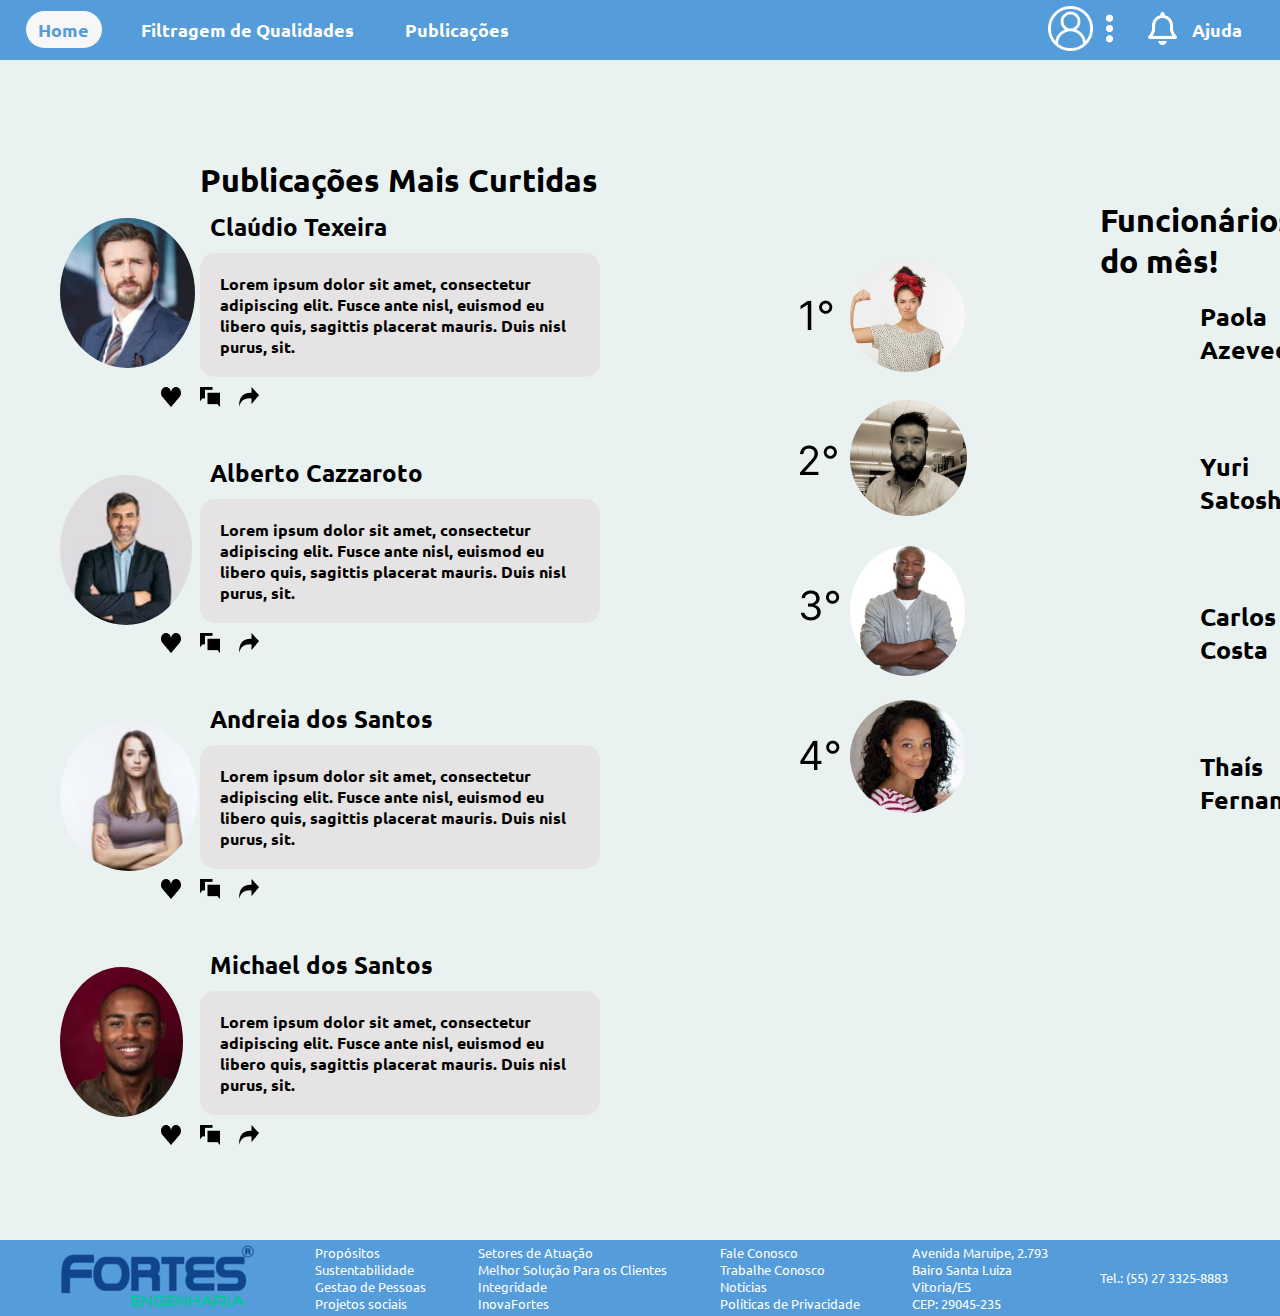
<file: index.html>
<!DOCTYPE html>
<html>

<head>
    <meta charset="UTF-8" />
    <meta name="viewport" content="width=device-width, initial-scale=1.0" />
    <title>Banco de Talentos</title>
    <link rel="stylesheet" href="index.css" />
    <link rel="preconnect" href="https://fonts.googleapis.com" />
    <link rel="preconnect" href="https://fonts.gstatic.com" crossorigin />
    <link href="https://fonts.googleapis.com/css2?family=Ubuntu:wght@300&display=swap" rel="stylesheet" />
</head>

<body>
    <nav>
        <ul>
            <a href="index.html">
                <li id="home">Home</li>
            </a>
            <a href="html/filtragem.html">
                <li id="filtragem">Filtragem de Qualidades</li>
            </a>
            <a href="html/publicacoes.html" id="publicacoes">
                <li id="publicacoes">Publicações</li>
            </a>
        </ul>

        <ul>
            <a href="html/perfil.html">
                <img src="img/avatar.png" alt="avatar" id="avatar" />
            </a>
            <a href="html/perfil.html">
                <img src="img/dots.png" alt="dots" id="dots" />
            </a>
            <a href="">
                <img src="img/bell.png" alt="bell" id="bell" />
            </a>
            <a href="html/ajuda.html">
                <li>Ajuda</li>
            </a>
        </ul>
    </nav>


    <main>
        <!-- Perfil 1 -->
        <img src="img/images 3.png" alt="" id="usuario">
        <div class="container-1">
            <h1 class="title">Publicações Mais Curtidas</h1>
            <h2 class="post-author">Claúdio Texeira</h2>
            <div class="post">
                <div class="post-content">
                    <p>Lorem ipsum dolor sit amet, consectetur adipiscing elit. Fusce ante nisl, euismod eu libero quis,
                        sagittis
                        placerat mauris. Duis nisl purus, sit.</p>
                </div>
            </div><!-- post -->
            <div class="icons">
                <img src="img/🦆 icon _heart_.png" alt="icon" id="coracao">
                <img src="img/🦆 icon _chat_.png" alt="icon" id="chat">
                <img src="img/🦆 icon _share_.png" alt="icon" id="share">
            </div><!-- icons -->
        </div><!-- container -->

        <!-- Perfil 2 -->
        <div class="feed-2">
            <img src="img/images 4.png" alt="" id="usuario-2">
            <div class="container-1">
                <h2 class="post-author">Alberto Cazzaroto</h2>
                <div class="post">
                    <div class="post-content">
                        <p>Lorem ipsum dolor sit amet, consectetur adipiscing elit. Fusce ante nisl, euismod eu libero
                            quis,
                            sagittis placerat mauris. Duis nisl purus, sit.</p>
                    </div>
                </div><!-- post -->
                <div class="icons">
                    <img src="img/🦆 icon _heart_.png" alt="icon" id="coracao">
                    <img src="img/🦆 icon _chat_.png" alt="icon" id="chat">
                    <img src="img/🦆 icon _share_.png" alt="icon" id="share">
                </div><!-- icons -->
            </div><!-- container -->
        </div>

        <!-- Perfil 3 -->
        <div class="feed-3">
            <img src="img/images 2.png" alt="" id="usuario-2">
            <div class="container-1">
                <h2 class="post-author">Andreia dos Santos</h2>
                <div class="post">
                    <div class="post-content">
                        <p>Lorem ipsum dolor sit amet, consectetur adipiscing elit. Fusce ante nisl, euismod eu libero
                            quis,
                            sagittis placerat mauris. Duis nisl purus, sit.</p>
                    </div>
                </div><!-- post -->
                <div class="icons">
                    <img src="img/🦆 icon _heart_.png" alt="icon" id="coracao">
                    <img src="img/🦆 icon _chat_.png" alt="icon" id="chat">
                    <img src="img/🦆 icon _share_.png" alt="icon" id="share">
                </div><!-- icons -->
            </div><!-- container -->
        </div>

        <!-- Perfil 4 -->
        <div class="feed-4">
            <img src="img/images 5.png" alt="" id="usuario-2">
            <div class="container-1">
                <h2 class="post-author">Michael dos Santos</h2>
                <div class="post">
                    <div class="post-content">
                        <p>Lorem ipsum dolor sit amet, consectetur adipiscing elit. Fusce ante nisl, euismod eu libero
                            quis,
                            sagittis placerat mauris. Duis nisl purus, sit.</p>
                    </div>
                </div><!-- post -->
                <div class="icons">
                    <img src="img/🦆 icon _heart_.png" alt="icon" id="coracao">
                    <img src="img/🦆 icon _chat_.png" alt="icon" id="chat">
                    <img src="img/🦆 icon _share_.png" alt="icon" id="share">
                </div><!-- icons -->
            </div><!-- container -->
        </div>

        <!-- Funcionários do mês -->
        <div class="premiados">
            <h1 class="titulo-2">Funcionários do mês!</h1>
            <img src="img/1°.png" alt="numero" class="numero">
            <img src="img/image 2.png" alt="funcionario-1" class="funcionario-1">
            <h3 class="primeiro-nome">Paola Azevedo</h3>
        </div>

        <div class="premiados-1">
            <img src="img/2°.png" alt="numero" class="numero-2">
            <img src="img/image 2 (1).png" alt="funcionario-1" class="funcionario-2">
            <h3 class="segundo-nome">Yuri Satoshi</h3>
        </div>

        <div class="premiados-2">
            <img src="img/3°.png" alt="numero" class="numero-3">
            <img src="img/istockphoto-454972305-612x612 1.png" alt="funcionario-1" class="funcionario-3">
            <h3 class="terceiro-nome">Carlos Costa</h3>
        </div>

        <div class="premiados-3">
            <img src="img/4°.png" alt="numero" class="numero-4">
            <img src="img/download 1.png" alt="funcionario-1" class="funcionario-4">
            <h3 class="quarto-nome">Thaís Fernandes</h3>
        </div>
    </main>





    <footer>
        <ul>
            <a href="https://fortes.ind.br/" target="_blank">
                <img src="img/fortes.png" alt="logo fortes" id="fortes" />
            </a>
        </ul>

        <ul>
            <li>Propósitos</li>
            <li>Sustentabilidade</li>
            <li>Gestao de Pessoas</li>
            <li>Projetos sociais</li>
        </ul>

        <ul>
            <li>Setores de Atuação</li>
            <li>Melhor Solução Para os Clientes</li>
            <li>Integridade</li>
            <li>InovaFortes</li>
        </ul>

        <ul>
            <li>Fale Conosco</li>
            <li>Trabalhe Conosco</li>
            <li>Notícias</li>
            <li>Políticas de Privacidade</li>
        </ul>

        <ul>
            <li>Avenida Maruipe, 2.793</li>
            <li>Bairo Santa Luiza</li>
            <li>Vitoria/ES</li>
            <li>CEP: 29045-235</li>
        </ul>

        <ul>
            <li>Tel.: (55) 27 3325-8883</li>
        </ul>
    </footer>

    <script src="index.js"></script>
</body>

</html>
</file>
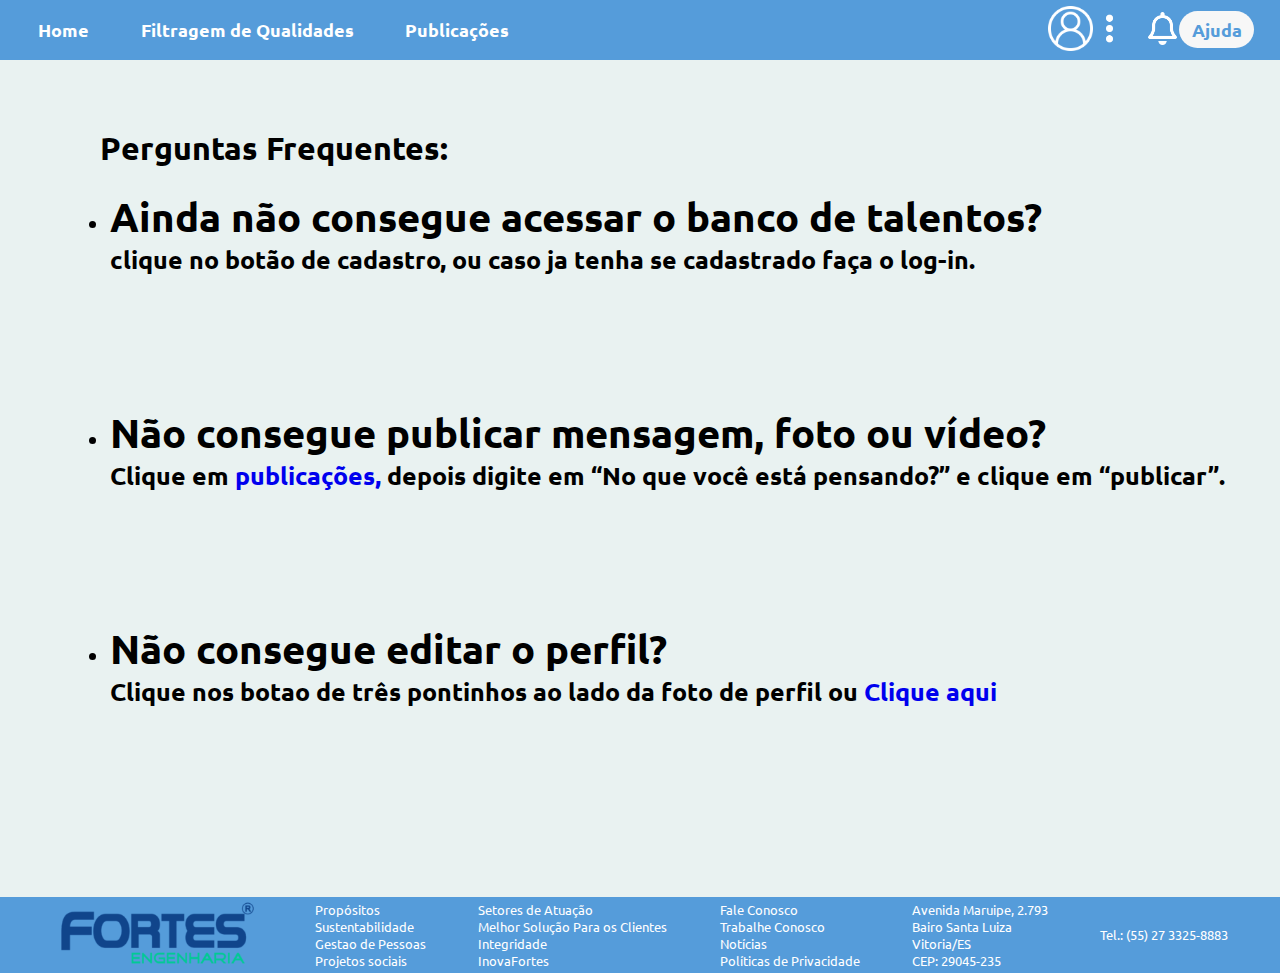
<file: html/ajuda.html>
<!DOCTYPE html>
<html>

<head>
    <meta charset="UTF-8">
    <meta name="viewport" content="width=device-width, initial-scale=1.0">
    <title>Banco de Talentos</title>
    <link rel="stylesheet" href="../css/ajuda.css">
    <link rel="preconnect" href="https://fonts.googleapis.com">
    <link rel="preconnect" href="https://fonts.gstatic.com" crossorigin>
    <link href="https://fonts.googleapis.com/css2?family=Ubuntu:wght@300&display=swap" rel="stylesheet">
</head>

<body>

    <nav>
        <ul>
            <a href="../index.html">
                <li id="home">Home</li>
            </a>
            <a href="../html/filtragem.html">
                <li id="filtragem">Filtragem de Qualidades</li>
            </a>
            <a href="../html/publicacoes.html" id="publicacoes">
                <li id="publicacoes">Publicações</li>
            </a>
        </ul>

        <ul>
            <a href="../html/perfil.html">
                <img src="../img/avatar.png" alt="avatar" id="avatar">
            </a>
            <a href="../html/perfil.html">
                <img src="../img/dots.png" alt="dots" id="dots">
            </a>
            <a href="">
                <img src="../img/bell.png" alt="bell" id="bell">
            </a>
            <a href="../html/ajuda.html">
                <li id="ajuda">Ajuda</li>
            </a>
        </ul>
    </nav>

    <main>
        <h1 class="titulo">Perguntas Frequentes:</h1>
        <div class="duvida-1">
            <ul>
                <li>
                    <h1>Ainda não consegue acessar o banco de talentos?</h1>
                </li>
            </ul>
            <h3 class="texto-1">
                clique no botão de cadastro, ou caso ja tenha se cadastrado faça o
                log-in.
            </h3>
        </div>

        <div class="duvida-2">
            <ul>
                <li>
                    <h1>Não consegue publicar mensagem, foto ou vídeo?</h1>
                </li>
            </ul>
            <h3 class="texto-2">
                Clique em <a href="../html/publicacoes.html">publicações,</a> depois digite em “No que você
                está pensando?” e clique em “publicar”.
            </h3>
        </div>

        <div class="duvida-3">
            <ul>
                <li>
                    <h1>Não consegue editar o perfil?</h1>
                </li>
            </ul>
            <h3 class="texto-3">
                Clique nos botao de três pontinhos ao lado da foto de perfil ou
                <a href="../html/perfil.html">Clique aqui</a>
            </h3>
        </div>
    </main>

    <footer>
        <ul>
            <a href="https://fortes.ind.br/" target="_blank">
                <img src="../img/fortes.png" alt="logo fortes" id="fortes">
            </a>
        </ul>

        <ul>
            <li>Propósitos</li>
            <li>Sustentabilidade</li>
            <li>Gestao de Pessoas</li>
            <li>Projetos sociais</li>
        </ul>

        <ul>
            <li>Setores de Atuação</li>
            <li>Melhor Solução Para os Clientes</li>
            <li>Integridade</li>
            <li>InovaFortes</li>
        </ul>

        <ul>
            <li>Fale Conosco</li>
            <li>Trabalhe Conosco</li>
            <li>Notícias</li>
            <li>Políticas de Privacidade</li>
        </ul>

        <ul>
            <li>Avenida Maruipe, 2.793</li>
            <li>Bairo Santa Luiza</li>
            <li>Vitoria/ES</li>
            <li>CEP: 29045-235</li>
        </ul>

        <ul>
            <li>Tel.: (55) 27 3325-8883</li>
        </ul>
    </footer>

    <script src="../index.js"></script>
</body>

</html>
</file>
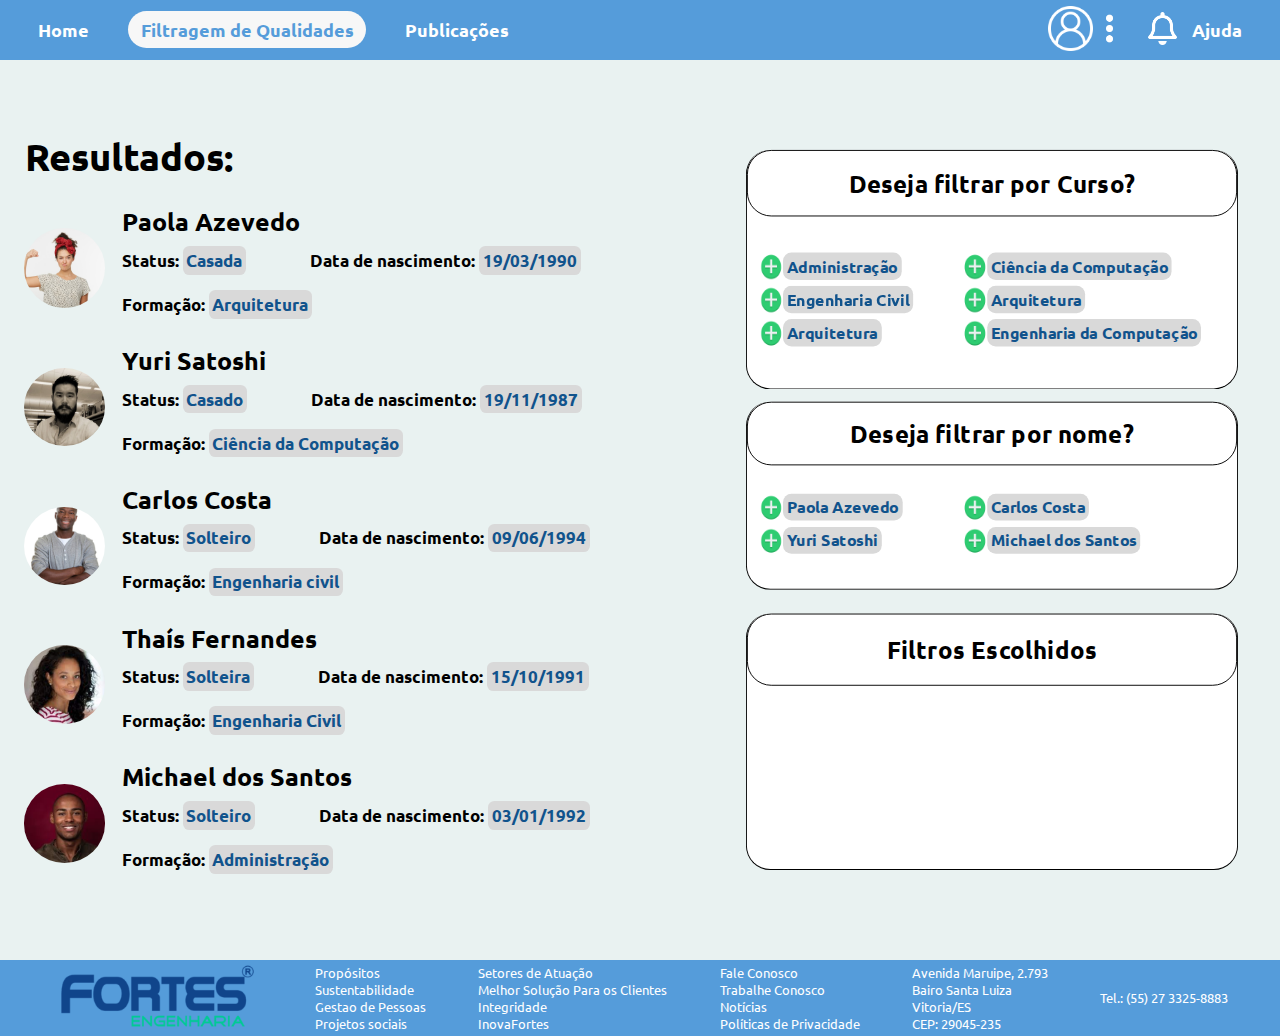
<file: html/filtragem.html>
<!DOCTYPE html>
<html>

<head>
    <meta charset="UTF-8">
    <meta name="viewport" content="width=device-width, initial-scale=1.0">
    <title>Banco de Talentos</title>
    <link rel="stylesheet" href="../css/filtragem.css">
    <link rel="preconnect" href="https://fonts.googleapis.com">
    <link rel="preconnect" href="https://fonts.gstatic.com" crossorigin>
    <link href="https://fonts.googleapis.com/css2?family=Ubuntu:wght@300&display=swap" rel="stylesheet">
</head>

<body>

    <nav>
        <ul>
            <a href="../index.html">
                <li id="home">Home</li>
            </a>
            <a href="../html/filtragem.html">
                <li id="filtragem">Filtragem de Qualidades</li>
            </a>
            <a href="../html/publicacoes.html" id="publicacoes">
                <li id="publicacoes">Publicações</li>
            </a>
        </ul>

        <ul>
            <a href="../html/perfil.html">
                <img src="../img/avatar.png" alt="avatar" id="avatar">
            </a>
            <a href="../html/perfil.html">
                <img src="../img/dots.png" alt="dots" id="dots">
            </a>
            <a href="">
                <img src="../img/bell.png" alt="bell" id="bell">
            </a>
            <a href="../html/ajuda.html">
                <li>Ajuda</li>
            </a>
        </ul>
    </nav>

    <main>
        <div id="esquerda-main">
            <div id="titulo">
                <h1>Resultados:</h1>
            </div>
            <div class="resultados">
                <div class="foto-resultado">
                    <img src="../img/foto-paola.png" alt="">
                </div>
                <div class="direita-resultado">
                    <div class="nome-resultado">
                        <h3>Paola Azevedo</h3>
                    </div>
                    <div class="info-resultado">
                        <p>Status:
                        <p class="info">Casada</p>
                        </p>
                        <p>Data de nascimento:
                        <p class="info" id="data">19/03/1990</p>
                        </p>
                        <p>Formação:
                        <p class="info">Arquitetura</p>
                        </p>
                    </div>
                </div>
            </div>
            <div class="resultados">
                <div class="foto-resultado">
                    <img src="../img/foto-yuri.png" alt="">
                </div>
                <div class="direita-resultado">
                    <div class="nome-resultado">
                        <h3>Yuri Satoshi</h3>
                    </div>
                    <div class="info-resultado">
                        <p>Status:
                        <p class="info">Casado</p>
                        </p>
                        <p>Data de nascimento:
                        <p class="info" id="data">19/11/1987</p>
                        </p>
                        <p>Formação:
                        <p class="info">Ciência da Computação</p>
                        </p>
                    </div>
                </div>
            </div>
            <div class="resultados">
                <div class="foto-resultado">
                    <img src="../img/foto-carlos.png" alt="">
                </div>
                <div class="direita-resultado">
                    <div class="nome-resultado">
                        <h3>Carlos Costa</h3>
                    </div>
                    <div class="info-resultado">
                        <p>Status:
                        <p class="info">Solteiro</p>
                        </p>
                        <p>Data de nascimento:
                        <p class="info" id="data">09/06/1994</p>
                        </p>
                        <p>Formação:
                        <p class="info">Engenharia civil</p>
                        </p>
                    </div>
                </div>
            </div>
            <div class="resultados">
                <div class="foto-resultado">
                    <img src="../img/foto-thais.png" alt="">
                </div>
                <div class="direita-resultado">
                    <div class="nome-resultado">
                        <h3>Thaís Fernandes</h3>
                    </div>
                    <div class="info-resultado">
                        <p>Status:
                        <p class="info">Solteira</p>
                        </p>
                        <p>Data de nascimento:
                        <p class="info" id="data">15/10/1991</p>
                        </p>
                        <p>Formação:
                        <p class="info">Engenharia Civil</p>
                        </p>
                    </div>
                </div>
            </div>
            <div class="resultados">
                <div class="foto-resultado">
                    <img src="../img/foto-michael.png" alt="">
                </div>
                <div class="direita-resultado">
                    <div class="nome-resultado">
                        <h3>Michael dos Santos</h3>
                    </div>
                    <div class="info-resultado">
                        <p>Status:
                        <p class="info">Solteiro</p>
                        </p>
                        <p>Data de nascimento:
                        <p class="info" id="data">03/01/1992</p>
                        </p>
                        <p>Formação:
                        <p class="info">Administração</p>
                        </p>
                    </div>
                </div>
            </div>
        </div>

        <div id="direita-main">
            <div id="filtros-curso">
                <div class="filtrar">
                    <h1>Deseja filtrar por Curso?</h1>
                </div>
                <div class="opcoes">
                    <div class="esquerda">
                        <div>
                            <img src="../img/add.png" alt="" class="add">
                            <p class="item">Administração</p>
                        </div>
                        <div>
                            <img src="../img/add.png" alt="" class="add">
                            <p class="item">Engenharia Civil</p>
                        </div>
                        <div>
                            <img src="../img/add.png" alt="" class="add">
                            <p class="item">Arquitetura</p>
                        </div>
                    </div>
                    <div class="direita">
                        <div>
                            <img src="../img/add.png" alt="" class="add">
                            <p class="item">Ciência da Computação</p>
                        </div>
                        <div>
                            <img src="../img/add.png" alt="" class="add">
                            <p class="item">Arquitetura</p>
                        </div>
                        <div>
                            <img src="../img/add.png" alt="" class="add">
                            <p class="item">Engenharia da Computação</p>
                        </div>
                    </div>
                </div>
            </div>
            <div id="filtros-nome">
                <div class="filtrar-nome">
                    <h1>Deseja filtrar por nome?</h1>
                </div>
                <div class="opcoes">
                    <div class="esquerda">
                        <div>
                            <img src="../img/add.png" alt="" class="add">
                            <p class="item">Paola Azevedo</p>
                        </div>
                        <div>
                            <img src="../img/add.png" alt="" class="add">
                            <p class="item">Yuri Satoshi</p>
                        </div>
                    </div>
                    <div class="direita">
                        <div>
                            <img src="../img/add.png" alt="" class="add">
                            <p class="item">Carlos Costa</p>
                        </div>
                        <div>
                            <img src="../img/add.png" alt="" class="add">
                            <p class="item">Michael dos Santos
                            </p>
                        </div>
                    </div>
                </div>
            </div>
            <div id="resultado-filtros">
                <div class="resultado-titulo">
                    <h1>Filtros Escolhidos</h1>
                </div>
                <span>
                    <div id="esquerda-span">

                    </div>
                    <div id="direita-span">

                    </div>
                </span>
            </div>
        </div>
    </main>
    <footer>
        <ul>
            <a href="https://fortes.ind.br/" target="_blank">
                <img src="../img/fortes.png" alt="logo fortes" id="fortes">
            </a>
        </ul>

        <ul>
            <li>Propósitos</li>
            <li>Sustentabilidade</li>
            <li>Gestao de Pessoas</li>
            <li>Projetos sociais</li>
        </ul>

        <ul>
            <li>Setores de Atuação</li>
            <li>Melhor Solução Para os Clientes</li>
            <li>Integridade</li>
            <li>InovaFortes</li>
        </ul>

        <ul>
            <li>Fale Conosco</li>
            <li>Trabalhe Conosco</li>
            <li>Notícias</li>
            <li>Políticas de Privacidade</li>
        </ul>

        <ul>
            <li>Avenida Maruipe, 2.793</li>
            <li>Bairo Santa Luiza</li>
            <li>Vitoria/ES</li>
            <li>CEP: 29045-235</li>
        </ul>

        <ul>
            <li>Tel.: (55) 27 3325-8883</li>
        </ul>
    </footer>

    <script src="../index.js"></script>
</body>

</html>
</file>
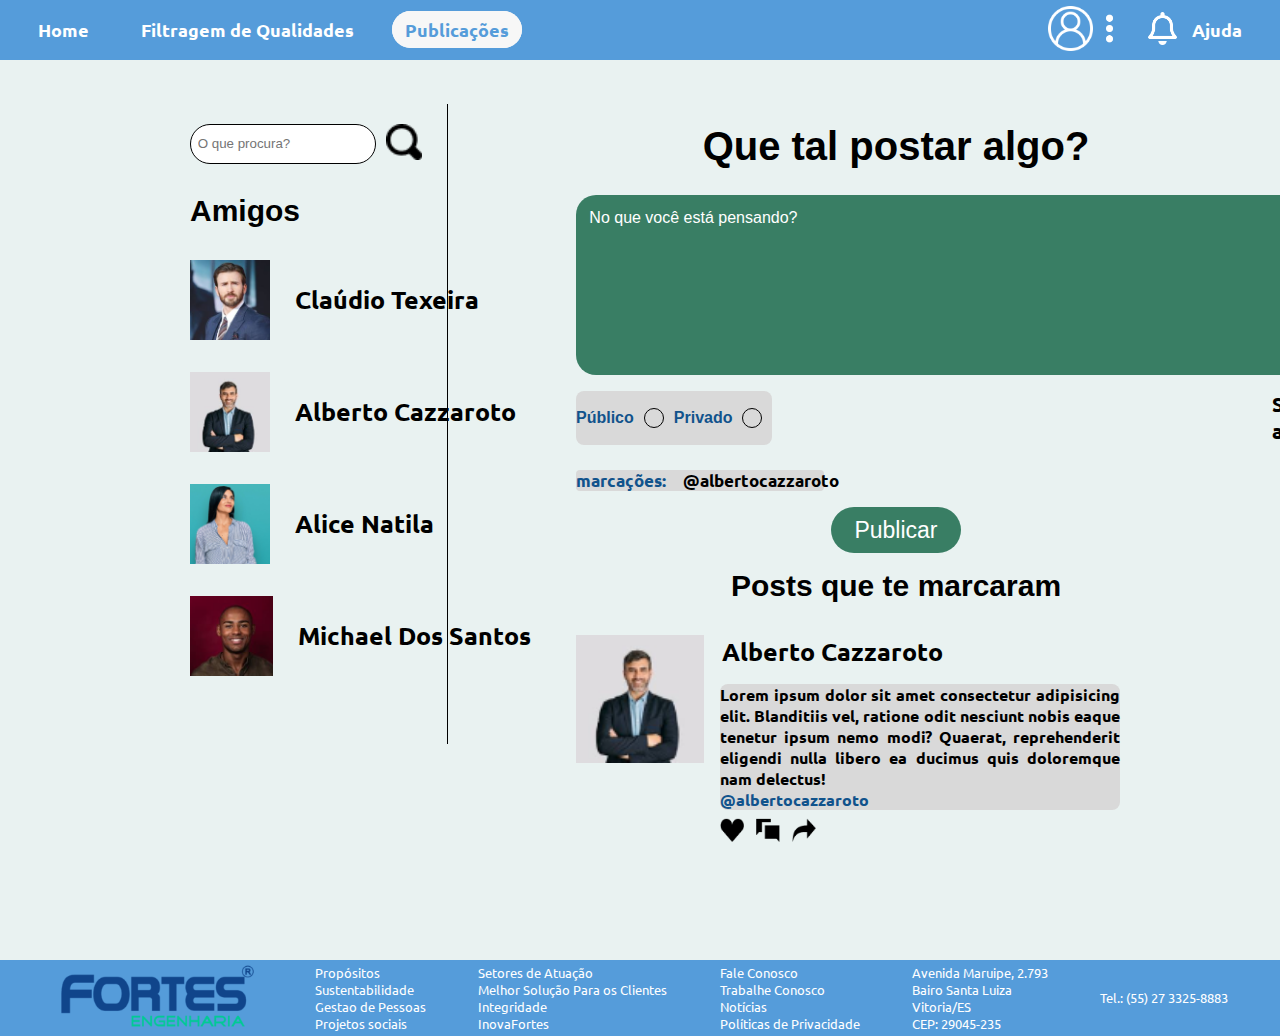
<file: html/publicacoes.html>
<!DOCTYPE html>
<html>

<head>
    <meta charset="UTF-8">
    <meta name="viewport" content="width=device-width, initial-scale=1.0">
    <title>Banco de Talentos</title>
    <link rel="stylesheet" href="../css/publicacoes.css">
    <link rel="preconnect" href="https://fonts.googleapis.com">
    <link rel="preconnect" href="https://fonts.gstatic.com" crossorigin>
    <link href="https://fonts.googleapis.com/css2?family=Ubuntu:wght@300&display=swap" rel="stylesheet">
</head>

<body>

    <nav>
        <ul>
            <a href="../index.html">
                <li id="home">Home</li>
            </a>
            <a href="../html/filtragem.html">
                <li id="filtragem">Filtragem de Qualidades</li>
            </a>
            <a href="../html/publicacoes.html" id="publicacoes">
                <li id="publicacoes">Publicações</li>
            </a>
        </ul>

        <ul>
            <a href="../html/perfil.html">
                <img src="../img/avatar.png" alt="avatar" id="avatar">
            </a>
            <a href="../html/perfil.html">
                <img src="../img/dots.png" alt="dots" id="dots">
            </a>
            <a href="">
                <img src="../img/bell.png" alt="bell" id="bell">
            </a>
            <a href="../html/ajuda.html">
                <li id="ajuda">Ajuda</li>
            </a>
        </ul>
    </nav>

    <main>

        <section id="amigos">
            <div class="linha-vertical"></div>

            <div class="bloco">
                <div class="pesquisar">
                    <input type="text" id="search-input" placeholder="O que procura?">
                    <img src="../img/pesquisar.png" alt="">
                </div>
                <h3>Amigos</h3>


                <div class="fotos">
                    <img src="../img/claudio.png" alt="">
                    <div class="nome">
                        <h2>Claúdio Texeira</h2>
                    </div>
                </div>

                <div class="fotos">
                    <img src="../img/alberto.png" alt="">
                    <div class="nome">
                        <h2>Alberto Cazzaroto</h2>
                    </div>
                </div>

                <div class="fotos">
                    <img src="../img/alice.png" alt="">
                    <div class="nome">
                        <h2>Alice Natila</h2>
                    </div>
                </div>

                <div class="fotos">
                    <img src="../img/michael.png" alt="">
                    <div class="nome">
                        <h2>Michael Dos Santos</h2>
                    </div>
                </div>
            </div>



        </section>




        <section id="publicar">
            <div class="bloco">
                <div class="bloco1">
                    <h2>Que tal postar algo?</h2>
                    <input type="text" placeholder="No que você está pensando? ">
                </div>
                <div class="checkbox">

                    <div class="checkbox1">
                        <label for="public-checkbox" class="checkbox-label">
                            <span class="label-text">Público</span>
                            <input type="radio" id="public-checkbox" name="privacy" value="public">
                            <span class="checkmark"></span>
                            <span class="checkmark-center"></span>
                        </label>

                        <label for="private-checkbox" class="checkbox-label">
                            <span class="label-text">Privado</span>
                            <input type="radio" id="private-checkbox" name="privacy" value="private">
                            <span class="checkmark"></span>
                            <span class="checkmark-center"></span>
                        </label>
                    </div>

                    <h2>Selecionar arquivo</h2>
                    <img src="../img/arquivo.png" alt="" onclick="openFileSelection()">
                    <input type="file" id="file-input" style="display: none;">
                </div>

                <div class="marcação">
                    <h6 class="marcações"> marcações:</h6>
                    <h6>@albertocazzaroto</h6>
                </div>

                <div id="botao-container">
                    <button id="btn-publicar">Publicar</button>
                </div>


                <div class="posts">
                    <h4>Posts que te marcaram </h4>

                    <div class="descricao">
                        <img src="../img/alberto.png" alt="">
                        <div class="text">
                            <h3>Alberto Cazzaroto</h3>
                            <div class="descricao1">
                                <p>Lorem ipsum dolor sit amet consectetur adipisicing elit. Blanditiis vel, ratione odit
                                    nesciunt nobis eaque tenetur ipsum nemo modi? Quaerat, reprehenderit eligendi nulla
                                    libero ea ducimus quis doloremque nam delectus!</p>
                                <p id="arroba">
                                    @albertocazzaroto
                                </p>
                            </div>

                        </div>

                    </div>

                </div>

            </div>

            <div class="imagens">
                <img src="../img/curtida.png" alt="">
                <img src="../img/comentario.png" alt="">
                <img src="../img/compartilhar.png" alt="">
            </div>




        </section>



    </main>

    <footer>
        <ul>
            <a href="https://fortes.ind.br/" target="_blank">
                <img src="../img/fortes.png" alt="logo fortes" id="fortes">
            </a>
        </ul>

        <ul>
            <li>Propósitos</li>
            <li>Sustentabilidade</li>
            <li>Gestao de Pessoas</li>
            <li>Projetos sociais</li>
        </ul>

        <ul>
            <li>Setores de Atuação</li>
            <li>Melhor Solução Para os Clientes</li>
            <li>Integridade</li>
            <li>InovaFortes</li>
        </ul>

        <ul>
            <li>Fale Conosco</li>
            <li>Trabalhe Conosco</li>
            <li>Notícias</li>
            <li>Políticas de Privacidade</li>
        </ul>

        <ul>
            <li>Avenida Maruipe, 2.793</li>
            <li>Bairo Santa Luiza</li>
            <li>Vitoria/ES</li>
            <li>CEP: 29045-235</li>
        </ul>

        <ul>
            <li>Tel.: (55) 27 3325-8883</li>
        </ul>
    </footer>

    <script src="../index.js"></script>
</body>

</html>
</file>
<file: index.css>
* {
    padding: 0;
    margin: 0;
    box-sizing: border-box;
    font-family: 'Ubuntu', sans-serif;
}

body {
    background-color: #E9F2F1;
}

nav {
    background-color: #559CDA;
    height: 4.65vw;
    display: flex;
    align-items: center;
    justify-content: space-between;
}

nav #home {
    background-color: #F7F7F7;
    color: #559CDA;
}

nav ul li {
    list-style: none;
    color: #FFFFFF;
    font-weight: bold;
    font-size: 1.4vw;
    padding: 0.5vw 1vw 0.5vw 1vw;
    cursor: pointer;
    border-radius: 10vw;
}

nav ul li:hover {
    transition: .5s;
    background-color: #F7F7F7;
    color: #559CDA;
}

nav #home {
    margin-left: 2vw;
}

nav ul li:not(#publicacoes) {
    margin-right: 2vw;
}

nav ul {
    display: flex;
    flex-direction: row;
    align-items: center;
}

a {
    text-decoration: none;
}

#dots {
    margin-right: 1.5vw;
}

#dots,
#bell {
    height: 2.6vw;
}

#avatar {
    height: 3.5vw;
}

main {
    height: 120vh;
    font-weight: bold;
}

footer {
    display: flex;
    align-items: center;
    justify-content: space-evenly;
    flex-direction: row;
    height: 6vw;
    background-color: #559CDA;
    clear: both;
}

footer ul li {
    list-style: none;
    color: #FFFFFF;
    font-size: 1vw;
}

#fortes {
    height: 5vw;
}


.container-1 {
    margin-top: 100px;
    margin-left: 200px;
}

#usuario {
    float: left;
    margin-left: 60px;
    height: 150px;
    margin-top: 58px;
}

.title {
    margin-bottom: 10px;
}

.post {
    background-color: #E5E3E3;
    border-radius: 15px;
    padding: 20px;
    width: 37%;
}

.post-author {
    margin-bottom: 10px;
    margin-left: 10px;
}

.icons {
    display: flex;
    justify-content: center;
    margin-top: 10px;
    margin-right: 1200px;
}

#coracao,
#chat,
#share {
    margin-left: 19px;
}

#usuario-2 {
    float: left;
    margin-left: 60px;
    height: 150px;
    margin-top: 18px;
}

.feed-2,
.feed-3,
.feed-4 {
    margin-top: -50px;
}

.container-1 {
    margin-top: 100px;
    margin-left: 200px;
    padding: -200px;
}

.titulo-2 {
    position: absolute;
    top: 200px;
    margin-left: 1100px;
}

.funcionario-1 {
    position: absolute;
    top: 260px;
    margin-left: 850px;
}

.primeiro-nome {
    font-size: 25px;
    position: absolute;
    top: 300px;
    margin-left: 1200px;
}

.numero {
    position: absolute;
    top: 300px;
    margin-left: 800px;
}

.funcionario-2 {
    position: absolute;
    top: 400px;
    margin-left: 850px;
}

.segundo-nome {
    font-size: 25px;
    position: absolute;
    top: 450px;
    margin-left: 1200px;
}

.numero-2 {
    position: absolute;
    top: 445px;
    margin-left: 800px;
}

.funcionario-3 {
    position: absolute;
    top: 546px;
    margin-left: 850px;
}

.numero-3 {
    position: absolute;
    top: 590px;
    margin-left: 800px;
}

.terceiro-nome {
    font-size: 25px;
    position: absolute;
    top: 600px;
    margin-left: 1200px;
}

.funcionario-4 {
    position: absolute;
    top: 700px;
    margin-left: 850px;
}

.numero-4 {
    position: absolute;
    top: 740px;
    margin-left: 800px;
}

.quarto-nome {
    font-size: 25px;
    position: absolute;
    top: 750px;
    margin-left: 1200px;
}

.funcionario-1,
.funcionario-2,
.funcionario-3,
.funcionario-4,
#usuario,
#usuario-2 {
    border-radius: 100%;
}
</file>
<file: css/ajuda.css>
* {
    padding: 0;
    margin: 0;
    box-sizing: border-box;
    font-family: "Ubuntu", sans-serif;
}

nav {
    background-color: #559cda;
    height: 4.65vw;
    display: flex;
    align-items: center;
    justify-content: space-between;
}

nav #ajuda {
    border-radius: 10vw;
    background-color: #f7f7f7;
    color: #559cda;
}

nav ul li {
    list-style: none;
    color: #ffffff;
    font-weight: bold;
    font-size: 1.4vw;
    padding: 0.5vw 1vw 0.5vw 1vw;
    cursor: pointer;
    border-radius: 10vw;
}

nav ul li:hover {
    transition: 0.5s;
    background-color: #f7f7f7;
    color: #559cda;
}

nav #home {
    margin-left: 2vw;
}

nav ul li:not(#publicacoes) {
    margin-right: 2vw;
}

nav ul {
    display: flex;
    flex-direction: row;
    align-items: center;
}

a {
    text-decoration: none;
}

#dots {
    margin-right: 1.5vw;
}

#dots,
#bell {
    height: 2.6vw;
}

#avatar {
    height: 3.5vw;
}

main {
    position: relative;
    margin-top: 0vw;
    height: 93vh;
    background-color: #e9f2f1;
    overflow-y: auto;
}

footer {
    display: flex;
    align-items: center;
    justify-content: space-evenly;
    flex-direction: row;
    height: 6vw;
    background-color: #559cda;
}

footer ul li {
    list-style: none;
    color: #ffffff;
    font-size: 1vw;
}

#fortes {
    height: 5vw;
}

.duvida-1 {
    font-size: 20px;
    margin-left: 110px;
    margin-top: 130px;
}

.titulo {
    position: absolute;
    margin-top: 68px;
    margin-left: 100px;
}

.texto-1 {
    font-size: 25px;
}

.texto-2 {
    font-size: 25px;
}

.texto-3 {
    font-size: 25px;
}

.duvida-2 {
    font-size: 20px;
    margin-left: 110px;
    margin-top: 130px;
}

.duvida-3 {
    font-size: 20px;
    margin-left: 110px;
    margin-top: 130px;
}
</file>
<file: css/filtragem.css>
* {
    padding: 0;
    margin: 0;
    box-sizing: border-box;
    font-family: 'Ubuntu', sans-serif;
}

nav {
    background-color: #559CDA;
    height: 4.65vw;
    display: flex;
    align-items: center;
    justify-content: space-between;
}

nav #filtragem {
    background-color: #F7F7F7;
    color: #559CDA;
}

nav ul li {
    list-style: none;
    color: #FFFFFF;
    font-weight: bold;
    font-size: 1.4vw;
    padding: 0.5vw 1vw 0.5vw 1vw;
    cursor: pointer;
    border-radius: 10vw;
}

nav ul li:hover {
    transition: .5s;
    background-color: #F7F7F7;
    color: #559CDA;
}

nav #home {
    margin-left: 2vw;
}

nav ul li:not(#publicacoes) {
    margin-right: 2vw;
}

nav ul {
    display: flex;
    flex-direction: row;
    align-items: center;
}

a {
    text-decoration: none;
}

#dots {
    margin-right: 1.5vw;
}

#dots,
#bell {
    height: 2.6vw;
}

#avatar {
    height: 3.5vw;
}

main {
    display: flex;
    height: 100vh;
    background-color: #E9F2F1;
}

footer {
    display: flex;
    align-items: center;
    justify-content: space-evenly;
    flex-direction: row;
    height: 6vw;
    background-color: #559CDA;
}

footer ul li {
    list-style: none;
    color: #FFFFFF;
    font-size: 1vw;
}

#fortes {
    height: 5vw;
}

#esquerda-main {
    display: flex;
    flex-direction: column;
    justify-content: center;
    align-items: center;
    height: 100%;
    width: 55%;
}

#direita-main {
    display: flex;
    justify-content: center;
    align-items: center;
    flex-direction: column;
    height: 100%;
    width: 45%;
}

div.resultados {
    display: flex;
    flex-direction: row;
    width: 96%;
    height: 14%;
}

#titulo {
    width: 93%;
    display: flex;
    justify-content: start;
}

.resultados:not(:last-of-type) {
    margin-bottom: 1vw;
}

.foto-resultado {
    display: flex;
    justify-content: center;
    align-items: center;
    width: 15%;
    height: 100%;
}

div.resultados div.foto-resultado img {
    border-radius: 100%;
    width: 80%;
}

.direita-resultado {
    display: flex;
    flex-direction: column;
    width: 85%;
    height: 100%;
}

.direita-resultado .nome-resultado {
    padding-left: .5vw;
    font-size: 1.65vw;
    width: 100%;
}

.direita-resultado .info-resultado {
    padding-left: .5vw;
    font-size: 1.3vw;
    font-weight: bold;
    display: flex;
    align-items: center;
    flex-wrap: wrap;
    width: 100%;
    height: 70%;
}

.info {
    margin-left: .3vw;
    margin-right: 5vw;
    background-color: #D9D9D9;
    border-radius: 0.5vw;
    color: #11538C;
    padding: .3vw;
}

main div#esquerda-main h1 {
    font-size: 3vw;
    font-weight: bold;
    margin-bottom: 2vw;
}

main div#direita-main {
    display: flex;
    align-items: center;
    justify-content: center;
}

#filtros-curso {
    margin-bottom: 1vw;
    background-color: #FFFFFF;
    width: 90%;
    border-radius: 2vw;
    border: 0.12vw solid black;
    border-top: none;
    display: flex;
    align-items: center;
    justify-content: center;
    flex-direction: column;
    height: 28%;
}

#filtros-nome {
    margin-bottom: 2vw;
    background-color: #FFFFFF;
    width: 90%;
    border-radius: 2vw;
    border: 0.12vw solid black;
    border-top: none;
    display: flex;
    align-items: center;
    justify-content: center;
    flex-direction: column;
    height: 22%;
}

.filtrar-nome {
    width: 100%;
    display: flex;
    justify-content: center;
    align-items: center;
    height: 37%;
    border: 0.12vw solid black;
    border-radius: 2vw;
}

.filtrar {
    width: 100%;
    display: flex;
    justify-content: center;
    align-items: center;
    height: 28%;
    border: 0.12vw solid black;
    border-radius: 2vw;
}

.filtrar h1 {
    font-size: 2vw;
}

.filtrar-nome h1 {
    font-size: 2vw;
}

.opcoes {
    height: 72%;
    width: 100%;
    display: flex;
    flex-direction: row;
}

.direita {
    width: 56%;
    height: 100%;
    display: flex;
    flex-direction: column;
    justify-content: center;
    align-items: start;
}

.esquerda {
    width: 44%;
    height: 100%;
    display: flex;
    flex-direction: column;
    justify-content: center;
    align-items: start;
}

.item {
    font-size: 1.3vw;
    font-weight: bold;
    background-color: #D9D9D9;
    border-radius: 0.7vw;
    color: #11538C;
    padding: .3vw;
}

.opcoes img {
    width: 2vw;
    cursor: pointer;
    border-radius: 100%;
}

div.esquerda div {
    margin-bottom: .5vw;
    padding-left: 1vw;
    display: flex;
    flex-direction: row;
}

div.direita div {
    margin-bottom: .5vw;
    display: flex;
    flex-direction: row;
}

div#resultado-filtros {
    background-color: #FFFFFF;
    width: 90%;
    border-radius: 2vw;
    border: 0.12vw solid black;
    border-top: none;
    display: flex;
    align-items: center;
    justify-content: center;
    flex-direction: column;
    height: 30%;
}

.resultado-titulo {
    width: 100%;
    display: flex;
    justify-content: center;
    align-items: center;
    height: 28%;
    border: 0.12vw solid black;
    border-radius: 2vw;
}

.resultado-titulo h1 {
    font-size: 2vw;
}

span {
    width: 100%;
    height: 72%;
    display: flex;
    flex-direction: row;
}

#direita-main {
    transform: scale(0.95);
}

#esquerda-span {
    width: 48%;
    height: 100%;
    display: flex;
    flex-direction: column;
    justify-content: center;
    align-items: start;
}

#direita-span {
    width: 52%;
    height: 100%;
    display: flex;
    flex-direction: column;
    justify-content: center;
    align-items: start;
}

span img {
    width: 2vw;
    cursor: pointer;
    border-radius: 100%;
}

#esquerda-span div {
    margin-bottom: .5vw;
    margin-left: .5vw;
    display: flex;
    flex-direction: row;
}

#direita-span div {
    margin-bottom: .5vw;
    display: flex;
    flex-direction: row;
}
</file>
<file: css/publicacoes.css>
* {
    padding: 0;
    margin: 0;
    box-sizing: border-box;
    font-family: 'Ubuntu', sans-serif;
}

nav {
    background-color: #559CDA;
    height: 4.65vw;
    display: flex;
    align-items: center;
    justify-content: space-between;
}

nav #publicacoes {
    background-color: #F7F7F7;
    color: #559CDA;
    border-radius: 10vw;
}

nav ul li {
    list-style: none;
    color: #FFFFFF;
    font-weight: bold;
    font-size: 1.4vw;
    padding: 0.5vw 1vw 0.5vw 1vw;
    cursor: pointer;
    border-radius: 10vw;
}

nav ul li:hover {
    transition: .5s;
    background-color: #F7F7F7;
    color: #559CDA;
}

nav #home {
    margin-left: 2vw;
}

nav ul li:not(#publicacoes) {
    margin-right: 2vw;
}

nav ul {
    display: flex;
    flex-direction: row;
    align-items: center;
}

a {
    text-decoration: none;
}

#dots {
    margin-right: 1.5vw;
}

#dots,
#bell {
    height: 2.6vw;
}

#avatar {
    height: 3.5vw;
}

/*main*/
main {
    font-weight: bold;
    height: 100vh;
    background-color: #E9F2F1;
    width: 100%;
    display: flex;
}

#amigos {
    width: 35%;
    position: relative;
    padding-right: 8em;
    margin-right: 8em;
    padding-left: 10em;


}

.linha-vertical {
    position: absolute;
    top: 0;
    bottom: 0;
    right: 0;
    width: 1px;
    background-color: #000000;
    height: 40em;
    margin-top: 10%;
}

/*pesquisar*/

#amigos .pesquisar {
    margin-top: 4em;
    padding: 0 30px;
    display: flex;
}

.pesquisar input {
    height: 3em;
    width: 15em;
    border-radius: 20px;
    border: none;
    border: 1px solid black;
    padding-left: 0.5em;
    font-family: 'Co Text', sans-serif;
    color: #11538C;

}


.pesquisar img {
    display: flex;
    align-items: center;
    justify-content: center;
    margin-left: 10px;
    width: 2.3em;
    height: 2.3em;
    cursor: pointer;
}


/*amigos*/
#amigos .fotos {
    display: flex;
    margin-top: 2em;
    padding: 0 30px;
    width: 5em;
    height: 5em;
}

#amigos .fotos .nome {
    display: flex;
}


#amigos h3 {
    margin-left: 30px;
    margin-top: 1em;
    font-size: 30px;
    font-family: 'Co Text', sans-serif;
}

#amigos .fotos h2 {
    display: flex;
    align-items: center;
    font-size: 25px;
    margin-left: 1em;
    width: 30vh;


}


/*publicar*/

#publicar {
    width: 50%;



}

#publicar .bloco1 {
    margin-top: 4em;
}

.bloco .bloco1 h2 {
    display: flex;
    align-items: center;
    justify-content: center;
    font-size: 40px;
    font-family: 'Co Text', sans-serif;
}

.bloco1 input {
    width: 70em;
    display: flex;
    justify-content: center;
    align-items: center;
    height: 20vh;
    margin-top: 2em;
    font-family: 'Co Text', sans-serif;
    border-radius: 20px;
    border: none;
    background-color: #397E64;
    color: white;
    padding-bottom: 10em;
    padding-left: 1em;
}

.bloco1 input::placeholder {
    color: white;
    font-size: 1.2em;
    text-align: left;
    vertical-align: top;

}

.checkbox {
    display: flex;
    margin-top: 1em;

}

.checkbox1 {
    display: flex;
    background-color: #D9D9D9;
    border-radius: 8px;
    justify-content: center;
    align-items: center;

}

.checkbox1 h2 {
    font-size: 20px;
    display: flex;
    align-items: center;
    justify-content: center;

}

.checkbox img {
    width: 1.5em;
    height: 1.5em;
    cursor: pointer;

}

.bloco .marcação {
    margin-top: 1em;
    font-size: 25px;
    background-color: #D9D9D9;
    width: 248px;
    border-radius: 4px;
    display: flex;
}

.marcação .marcações {
    margin-right: 1em;
    color: #11538C;

}

.checkbox h2 {
    margin-left: 500px;
    margin-right: 0.5em;
    font-size: 20px;


}

.checkbox-label {
    display: flex;
    align-items: center;
    justify-content: center;
    cursor: pointer;

}

.label-text {
    margin-right: 10px;
    color: #11538C;
    font-family: 'Co Text', sans-serif;
}

.checkbox-label input {
    display: none;
}

.checkmark {
    position: relative;
    display: inline-block;
    height: 20px;
    width: 20px;
    border: 1.5px solid rgb(0, 0, 0);
    border-radius: 50%;

}

.checkmark-center {
    margin-right: 10px;
}

.checkbox-label input:checked~.checkmark {
    background-color: #dddddd;
}

.checkbox-label input:checked~.checkmark-center {
    background-color: #141414;
    border: none;
}

.checkbox-label input:checked~.checkmark::after {
    content: "";
    position: absolute;
    top: 50%;
    left: 50%;
    transform: translate(-50%, -50%);
    height: 8px;
    width: 8px;
    background-color: rgb(0, 0, 0);
    border-radius: 50%;
}

#botao-container {
    display: flex;
    justify-content: center;
    align-items: center;
    margin-top: 1em;
    margin-bottom: 1em;
}

#botao-container button {
    cursor: pointer;
    width: 130px;
    height: 2em;
    background-color: #397E64;
    color: rgb(255, 255, 255);
    font-size: 23px;
    border-radius: 39px;
    border: none;
    font-family: 'Co Text', sans-serif;
    display: flex;
    justify-content: center;
    align-items: center;

}

.posts h4 {
    font-size: 30px;
    display: flex;
    justify-content: center;
    align-items: center;
    font-family: 'Co Text', sans-serif;

}

.descricao {
    display: flex;
    margin-top: 2em;

}

.descricao img {
    width: 8em;
    height: 8em;

}


.descricao .text {
    flex-direction: column;


}

.text h3 {
    font-size: 25px;
    margin-left: 0.7em;
}

.descricao1 {
    margin-top: 1em;
    text-align: center;
    text-align: justify;
    width: 400px;
    margin-left: 1em;
    background-color: #D9D9D9;
    border-radius: 8px;

}

.descricao1 #arroba {
    color: #11538C;
}

.imagens {
    margin-left: 9em;
    margin-top: 0.5em;

}

.imagens img {
    width: 1.5em;
    height: 1.5;
    margin-right: 0.5em;
    cursor: pointer;
}

/*footer*/
footer {
    display: flex;
    align-items: center;
    justify-content: space-evenly;
    flex-direction: row;
    height: 6vw;
    background-color: #559CDA;
}

footer ul li {
    list-style: none;
    color: #FFFFFF;
    font-size: 1vw;
}

#fortes {
    height: 5vw;
}
</file>
